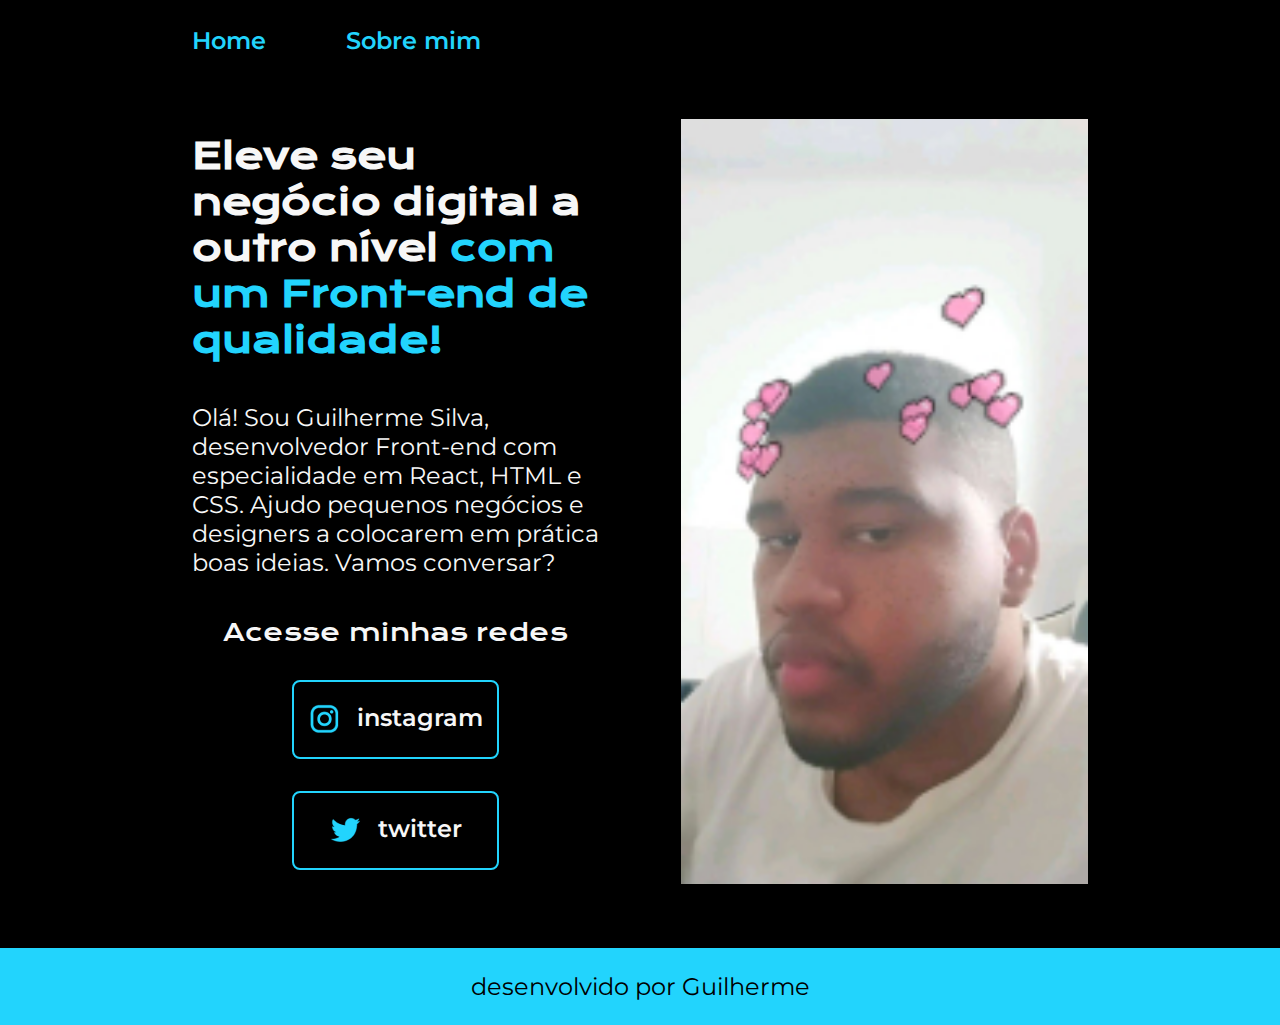
<file: index.html>
<!DOCTYPE html>
<html lang="pt-br">
<head>
    <meta charset="UTF-8">
    <meta name="viewport" content="width=device-width, initial-scale=1.0">
    <title>Portfolio Guilherme</title>
    <link rel="stylesheet" href="/style/style.css">
</head>
<body>
    <header class="cabecalho">
        <nav class="cabecalho__menu">
            <a class="cabecalho__menu__link" href="index.html">Home</a>
            <a class="cabecalho__menu__link" href="about.html">Sobre mim</a>
        </nav>
    </header>
    <main class="apresentacao"> 
        <section class="apresentacao__conteudo">
            <h1 class="apresentacao__conteudo__titulo">Eleve seu negócio digital a outro nível <strong class="titulo-destaque"> com um Front-end de qualidade!</strong></h1>
            <p class="apresentacao__conteudo__texto">Olá! Sou Guilherme Silva, desenvolvedor Front-end com especialidade em React, HTML e CSS. Ajudo pequenos negócios e designers a colocarem em prática boas ideias. Vamos conversar?</p>
            <div class="apresentacao__links">
                <h2 class ="subtitulo__links" >Acesse minhas redes</h2>

                <a class="apresentacao__links__navegacao" href="https://www.instagram.com/gui__ak/">
                    <img  src = "./assets/instagram.png"> instagram</a>

                <a class="apresentacao__links__navegacao" href="" src ="./assets/twitter.png">
                    <img  src = "./assets/twitter.png"> twitter</a>
            </div>    
        </section>
        <img class="apresentacao__iamgem" src="3d67ff9408c27808219c4a8b508cb721.jpg" alt="Foto Pessoal">
        
    </main>
    <footer class="rodape">
        <p> 
            desenvolvido por Guilherme
        </p>
    </footer>
</body>
</html>
</file>
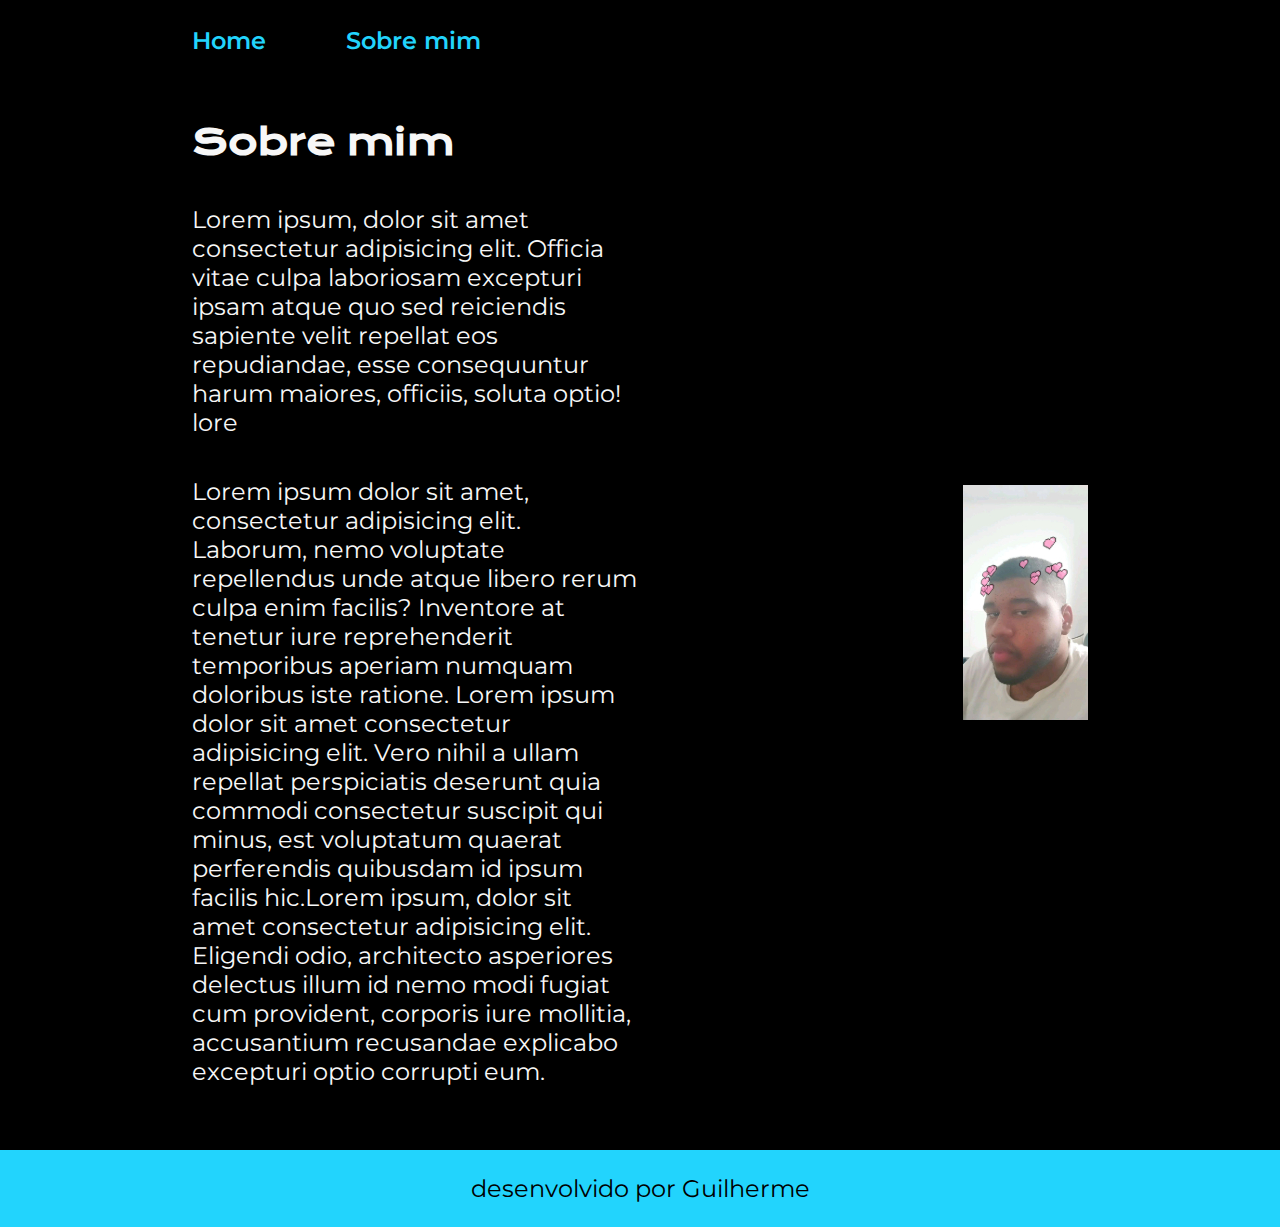
<file: about.html>
<!DOCTYPE html>
<html lang="pt-br">
<head>
    <meta charset="UTF-8">
    <meta name="viewport" content="width=device-width, initial-scale=1.0">
    <link rel="stylesheet" href="./style/style.css">
    <title>Sobre mim</title>
</head>
<body>
    <header class="cabecalho">
        <nav class="cabecalho__menu">
            <a class="cabecalho__menu__link" href="index.html">Home</a>
            <a class="cabecalho__menu__link" href="about.html">Sobre mim</a>
        </nav>
    </header>
    <main class="apresentacao">
        <section class="apresentacao__conteudo">
            <h1 class="apresentacao__conteudo__titulo">Sobre mim</h1>
            <p class="apresentacao__conteudo__texto"> Lorem ipsum, dolor sit amet consectetur adipisicing elit. Officia vitae culpa laboriosam excepturi ipsam atque quo sed reiciendis sapiente velit repellat eos repudiandae, esse consequuntur harum maiores, officiis, soluta optio! lore</p>
            <p class="apresentacao__conteudo__texto">Lorem ipsum dolor sit amet, consectetur adipisicing elit. Laborum, nemo voluptate repellendus unde atque libero rerum culpa enim facilis? Inventore at tenetur iure reprehenderit temporibus aperiam numquam doloribus iste ratione. Lorem ipsum dolor sit amet consectetur adipisicing elit. Vero nihil a ullam repellat perspiciatis deserunt quia commodi consectetur suscipit qui minus, est voluptatum quaerat perferendis quibusdam id ipsum facilis hic.Lorem ipsum, dolor sit amet consectetur adipisicing elit. Eligendi odio, architecto asperiores delectus illum id nemo modi fugiat cum provident, corporis iure mollitia, accusantium recusandae explicabo excepturi optio corrupti eum.</p>

        </section>
        <img class="apresentacao__imagem" src="3d67ff9408c27808219c4a8b508cb721.jpg" alt="Foto Pessoal">
    </main>
    <footer class="rodape">
        <p> 
            desenvolvido por Guilherme
        </p>
    </footer>
</body>
</html>
</file>
<file: style/style.css>
@import url('https://fonts.googleapis.com/css2?family=Krona+One&family=Montserrat:wght@400;600&display=swap');


:root {
    --cor-primaria: #000000;

    --cor-secundaria: #f7f7f7;

    --cor-terciaria:  #22d4fd;

    --cor-hover: #272727;
    
    --font-primaria: "Krona One", sans-serif;
    --font-secundaria: "Montserrat", sans-serif;
}

*{
    margin: 0;
    padding: 0;
}
body{
    box-sizing: border-box;
    background-color: var(--cor-primaria);
    color: var(--cor-secundaria);
}

.cabecalho{ 
    padding: 2% 0% 0% 15%;
}

.cabecalho__menu{
    display: flex;
    gap: 80px;
}

.cabecalho__menu__link{
    font-family: var(--font-secundaria);
    font-size: 1.5rem;
    font-weight: 600;
    color: var(--cor-terciaria);
    text-decoration: none;
}

.titulo-destaque{
    color: var(--cor-terciaria);
}

.apresentacao {
    padding: 5% 15%;
    display: flex;
    align-items: center;
    justify-content: space-between;
    gap: 82px;
}

.apresentacao__conteudo{
    display: flex;
    width: 50%;
    flex-direction: column;
    gap: 40px;
}

.apresentacao__conteudo__titulo{
    font-family: var(--font-primaria);
    font-size: 2.25rem;
}

.apresentacao__conteudo__texto{
    font-family: var(--font-secundaria);
    font-size: 1.5rem;
}
.subtitulo__links{
    font-family: var(--font-primaria);
    font-weight: 400;
    font-size: 1.5rem;
}
.apresentacao__links{
    display: flex;
    flex-direction: column;
    justify-content: space-between;
    align-items: center;
    gap: 32px;
}
.apresentacao__links__navegacao {
    display: flex;
    justify-content: center;
    gap: 16px;
    width: 50%;
    text-align: center;
    border-radius: 8px;
    font-size: 1.5rem;
    padding: 21.5px 0;
    text-decoration: none;
    font-family: var(--font-secundaria);
    color: var(--cor-secundaria);
    font-weight: 600;
    border: 2px solid var(--cor-terciaria);

}
.subtitulo__links {
    font-family: var(--font-primaria);
    font-size: 1.5rem;


}
.link:hover {
    background-color: var(--cor-hover);

}


.apresentacao__iamgem{
    width: 50%
}


.rodape {
    color: var(--cor-primaria);
    background-color: var(--cor-terciaria);
    padding: 24px;
    text-align: center;
    font-family: var(--font-secundaria);
    font-size: 1.5rem;
    font-weight: 400;
}

@media (max-width: 1200px){
    
    .cabecalho{
        padding: 10%;
    }
    
    .cabecalho__menu{
        justify-content: center;
    }
    
    .apresentacao {
        flex-direction: column-reverse;
        padding: 5%;
    }

    .apresentacao__conteudo{
        width: auto;
    }
    
}
</file>
